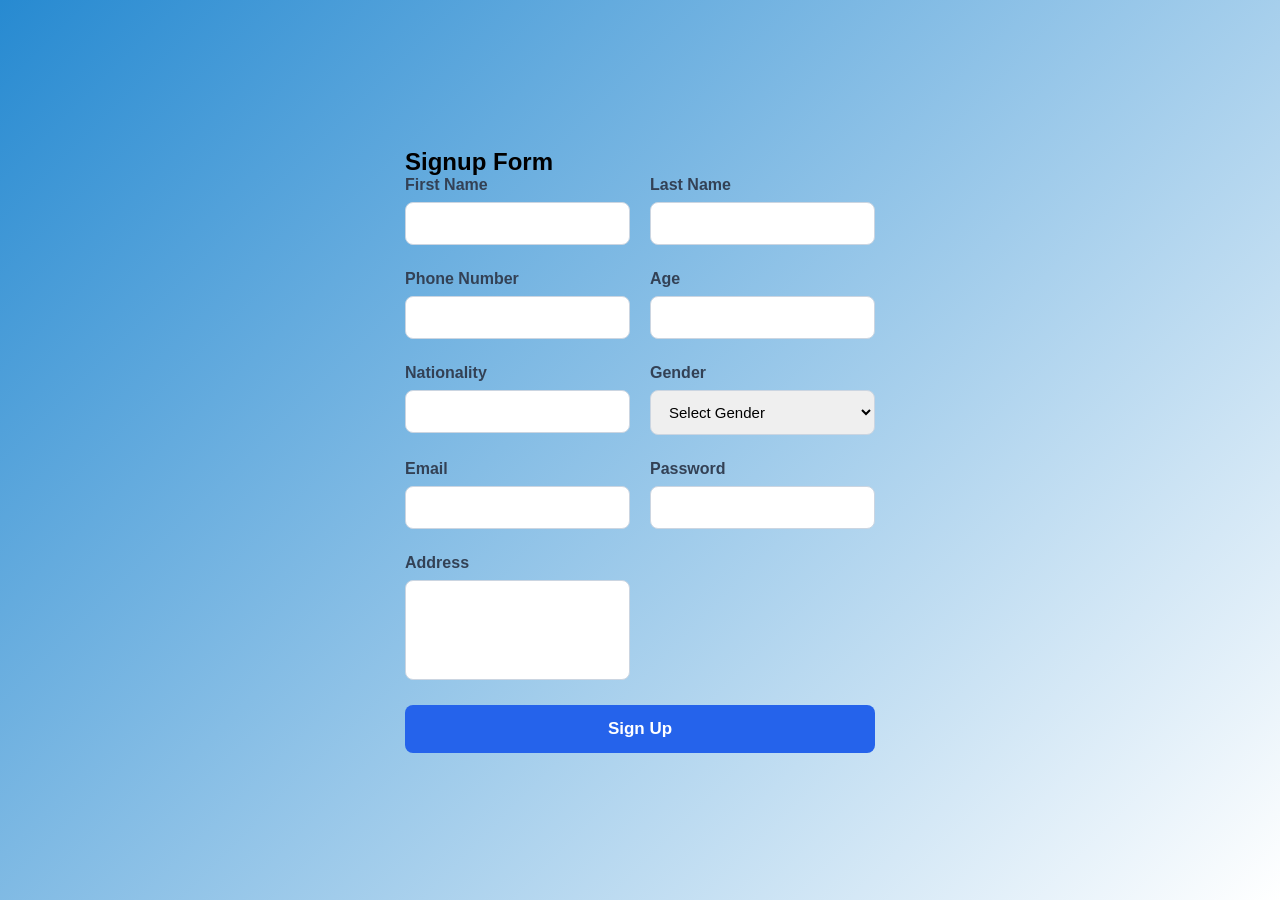
<file: index.html>
<!DOCTYPE html>
<html lang="en">
<head>
    <meta charset="UTF-8">
    <meta name="viewport" content="width=device-width, initial-scale=1.0">
    <title>Document</title>
    <link rel="stylesheet" href="style.css">
</head>
<body>
    <div class="container">
        <h2>Signup Form</h2>
      
        <form id="signupForm">
      
          <div class="form-group">
            <label>First Name</label>
            <input type="text" id="firstName">
            <div class="error" id="firstNameError"></div>
          </div>
      
          <div class="form-group">
            <label>Last Name</label>
            <input type="text" id="lastName">
            <div class="error" id="lastNameError"></div>
          </div>
      
          <div class="form-group">
            <label>Phone Number</label>
            <input type="text" id="phone">
            <div class="error" id="phoneError"></div>
          </div>
      
          <div class="form-group">
            <label>Age</label>
            <input type="number" id="age">
            <div class="error" id="ageError"></div>
          </div>
      
          <div class="form-group">
            <label>Nationality</label>
            <input type="text" id="nationality">
            <div class="error" id="nationalityError"></div>
          </div>
      
          <div class="form-group">
            <label>Gender</label>
            <select id="gender">
              <option value="">Select Gender</option>
              <option>Male</option>
              <option>Female</option>
              <option>Other</option>
            </select>
            <div class="error" id="genderError"></div>
          </div>
      
          <div class="form-group">
            <label>Email</label>
            <input type="email" id="email">
            <div class="error" id="emailError"></div>
          </div>
      
          <div class="form-group">
            <label>Password</label>
            <input type="password" id="password">
            <div class="error" id="passwordError"></div>
          </div>
      
          <div class="form-group">
            <label>Address</label>
            <textarea id="address"></textarea>
            <div class="error" id="addressError"></div>
          </div>
      
          <button type="submit">Sign Up</button>
      
        </form>
      </div>
      


    <script src="main.js"></script>
</body>
</html>
</file>
<file: style.css>
*{
    margin:0;
    padding:0;
    box-sizing:border-box;
    font-family: "Segoe UI", Tahoma, Geneva, Verdana, sans-serif;
  }

  body{
    background: linear-gradient(135deg, #278ad1, #ffffff6e);
    min-height:100vh;
    display:flex;
    justify-content:center;
    align-items:center;
    padding:20px;
  }

  .form-container{
    background:#fff;
    width:100%;
    max-width:800px;
    padding:35px;
    border-radius:15px;
    box-shadow:0 10px 30px rgba(0,0,0,0.1);
  }

  .form-container h2{
    text-align:center;
    margin-bottom:30px;
    color:#1e293b;
    font-size:30px;
  }

  form{
    display:grid;
    grid-template-columns: repeat(2, 1fr);
    gap:20px;
  }

  .form-group{
    display:flex;
    flex-direction:column;
  }

  .full-width{
    grid-column:1 / 3;
  }

  label{
    margin-bottom:8px;
    font-weight:600;
    color:#334155;
  }

  input,
  select,
  textarea{
    padding:12px 14px;
    border:1px solid #cbd5e1;
    border-radius:8px;
    font-size:15px;
    transition:0.3s ease;
    outline:none;
  }

  input:focus,
  select:focus,
  textarea:focus{
    border-color:#4e86ff;
    box-shadow:0 0 0 3px rgba(37,99,235,0.15);
  }

  textarea{
    resize:none;
    height:100px;
  }

  .error{
    color:rgb(255, 5, 5);
    font-size:13px;
      margin-top:5px;
    }

    button{
      grid-column:1 / 3;
      padding:14px;
      border:none;
      border-radius:8px;
      background:#2563eb;
      color:#fff;
      font-size:17px;
      font-weight:600;
      cursor:pointer;
      transition:0.3s;
    }

    button:hover{
      background:#1d4ed8;
    }

    @media(max-width:768px){
      form{
        grid-template-columns:1fr;
      }

      .full-width,
      button{
        grid-column:auto;
      }
    }
    @keyframes shake {

        0%{
          transform: translateX(0);
        }
      
        25%{
          transform: translateX(-5px);
        }
      
        50%{
          transform: translateX(5px);
        }
      
        75%{
          transform: translateX(-5px);
        }
      
        100%{
          transform: translateX(0);
        }
      }
      
      .input-error{
        border:2px solid red !important;
        animation: shake 0.3s;
      }
</file>
